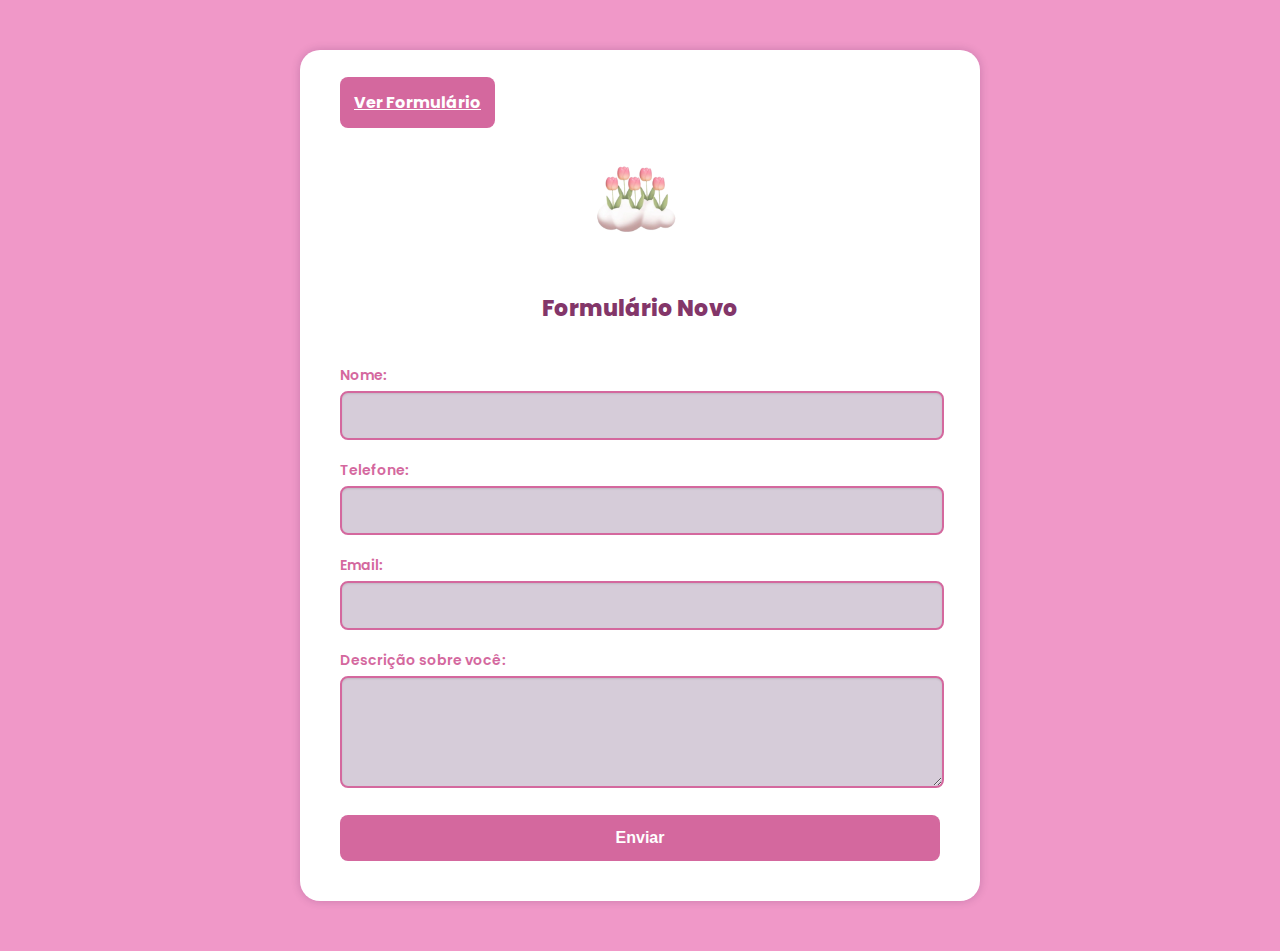
<file: index.html>
<!DOCTYPE html>
<html lang="pt-br">
  <head>
    <meta charset="UTF-8" />
    <meta name="viewport" content="width=device-width, initial-scale=1.0" />
    <title>Formulário Desenvolvimento WEB II</title>
    <link rel="preconnect" href="https://fonts.googleapis.com" />
    <link rel="preconnect" href="https://fonts.gstatic.com" crossorigin />
    <link
      href="https://fonts.googleapis.com/css2?family=Poppins:ital,wght@0,100;0,200;0,300;0,400;0,500;0,600;0,700;0,800;0,900;1,100;1,200;1,300;1,400;1,500;1,600;1,700;1,800;1,900&display=swap"
      rel="stylesheet"
    />
    <link rel="stylesheet" href="styles.css" />
  </head>
  <body>
    <div class="container">
      <div class="buttons">
        <a href="listagem.html" class="btn">Ver Formulário</a>
      </div>
      <header>
        <img src="/assets/logo.png" alt="Logo" class="logo" />
        <h1 class="heading">Formulário Novo</h1>
      </header>
      <form action="#" method="post" class="form">
        <div class="form-group">
          <label for="nome">Nome:</label>
          <input type="text" id="nome" name="nome" required />
        </div>
        <div class="form-group">
          <label for="telefone">Telefone:</label>
          <input type="tel" id="telefone" name="telefone" required />
        </div>
        <div class="form-group">
          <label for="email">Email:</label>
          <input type="email" id="email" name="email" required />
        </div>
        <div class="form-group">
          <label for="descricao">Descrição sobre você:</label>
          <textarea
            id="descricao"
            name="descricao"
            rows="4"
            required
          ></textarea>
        </div>
        <button type="submit" class="btn">Enviar</button>
      </form>
    </div>
    <script>
      const form = document.querySelector(".form");
      form.addEventListener("submit", enviarDados);

      async function enviarDados(event) {
        event.preventDefault();
        // Pega os valores dos campos do formulário
        const nome = document.getElementById("nome").value;
        const telefone = document.getElementById("telefone").value;
        const email = document.getElementById("email").value;
        const descricao = document.getElementById("descricao").value;

        // Cria uma variável com os dados do formulário
        const dados = {
          nome: nome,
          telefone: telefone,
          email: email,
          descricao: descricao,
        };
        console.log(dados);
        console.log(JSON.stringify(dados));

        try {
          // Faz uma requisição para a sua API
          await fetch("https://meu-projeto-g1c9.onrender.com/formulario", {
            method: "POST",
            headers: {
              "Content-Type": "application/json",
            },
            body: JSON.stringify(dados),
          });
        } catch (error) {
          console.log(error);
        }
      }
    </script>
  </body>
</html>
</file>
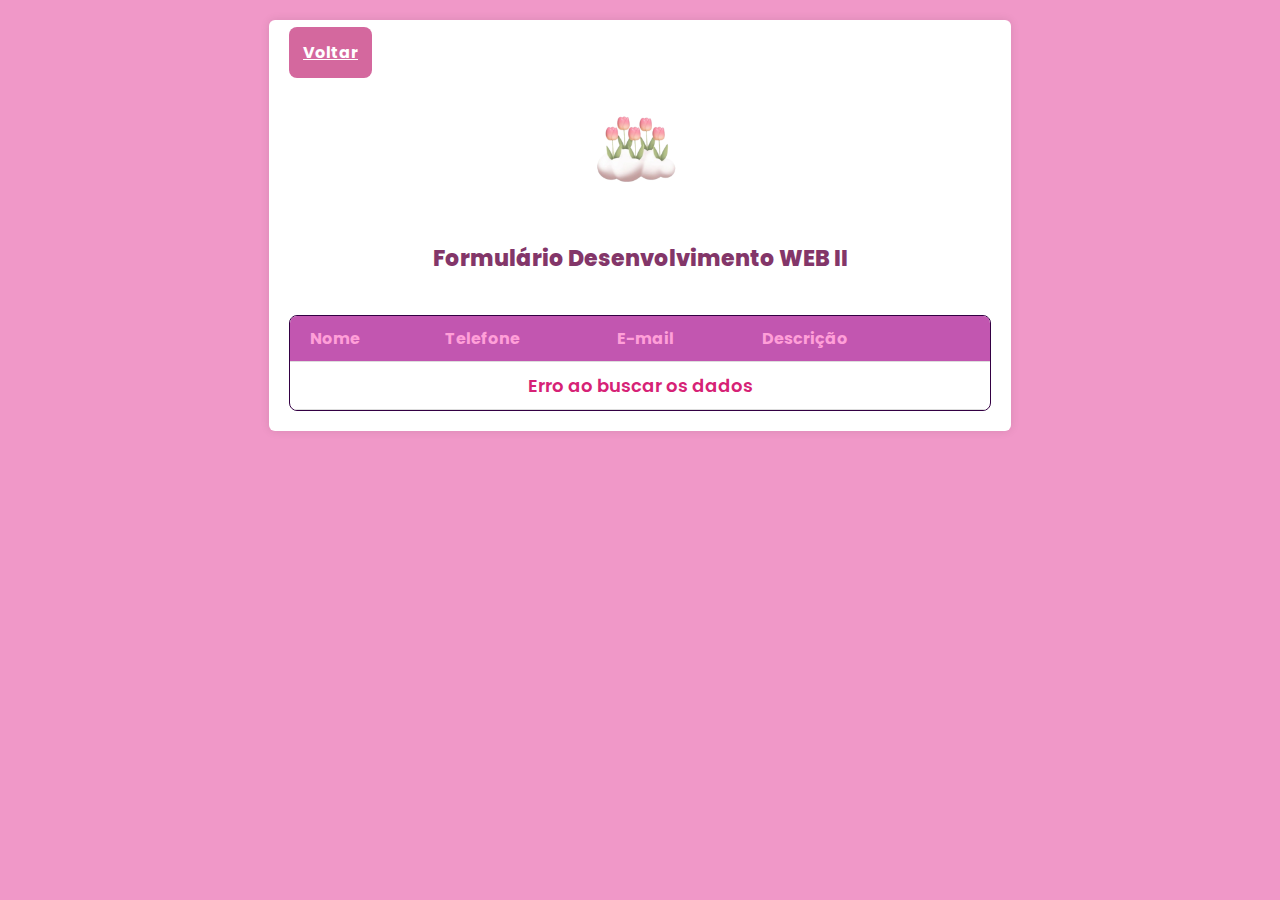
<file: listagem.html>
<!DOCTYPE html>
<html lang="pt-br">
  <head>
    <meta charset="UTF-8" />
    <meta name="viewport" content="width=device-width, initial-scale=1.0" />
    <title>Formulário - Listagem</title>
    <link rel="preconnect" href="https://fonts.googleapis.com" />
    <link rel="preconnect" href="https://fonts.gstatic.com" crossorigin />
    <link
      href="https://fonts.googleapis.com/css2?family=Poppins:ital,wght@0,100;0,200;0,300;0,400;0,500;0,600;0,700;0,800;0,900;1,100;1,200;1,300;1,400;1,500;1,600;1,700;1,800;1,900&display=swap"
      rel="stylesheet"
    />
    <link rel="stylesheet" href="styles.css" />
  </head>
  <body>
    <main class="container-lista">
      <div class="buttons">
        <a href="index.html" class="btn">Voltar</a>
      </div>
      <header>
        <img src="/assets/logo.png" alt="Logo" class="logo" />
        <h1 class="heading">Formulário Desenvolvimento WEB II</h1>
      </header>

      <div class="container-tabela">
        <table>
          <thead>
            <th>Nome</th>
            <th>Telefone</th>
            <th>E-mail</th>
            <th>Descrição</th>
            <th></th>
          </thead>
          <tbody class="corpo-tabela">
            <tr class="tabela-vazia">
              <td colspan="5">
                <span class="mensagem">Carregando Dados</span>
              </td>
            </tr>
          </tbody>
        </table>
      </div>
    </main>
  </body>
  <script>
    const mensagem = document.querySelector(".mensagem");
    //TODO: Altere o link abaixo para o link da sua API
    fetch("https://meu-projeto-g1c9.onrender.com/listarFormulario")
      .then((response) => response.json())
      .then((data) => {
        const corpoTabela = document.querySelector(".corpo-tabela");
        const tabelaVazia = document.querySelector(".tabela-vazia");

        if (data.length > 0) {
          tabelaVazia.style.display = "none";
        } else if (data.length === 0) {
          mensagem.textContent = "Nenhum dado encontrado";
        }

        data.forEach((item) => {
          const tr = document.createElement("tr");
          tr.innerHTML = `
            <td>${item.nome}</td>
            <td>${item.telefone}</td>
            <td>${item.email}</td>
            <td>${item.descricao}</td>
            <td>
              <button class="btn-excluir" onclick="excluirItem('${item.id}')">Excluir</button>
            </td>
          `;
          corpoTabela.appendChild(tr);
        });
      })
      .catch((e) => {
        console.log(e);
        mensagem.textContent = "Erro ao buscar os dados";
        alert("Erro ao buscar os dados");
      });

    async function excluirItem(id) {
      try {
        //TODO: Altere o link abaixo para o link da sua API
        await fetch(`https://meu-projeto-g1c9.onrender.com/deletarFormulario/${id}`, {
          method: "DELETE",
        });
        alert("Item excluído com sucesso");
        window.location.reload();
      } catch (error) {
        console.log(error);
        alert("Erro ao excluir o item");
      }
    }
  </script>
</html>
</file>
<file: styles.css>
body {
    display: flex;
    flex-direction: columns;
    margin: 0;
    font-family: "Poppins", sans-serif;
    font-style: normal;
    background-color: #f098c8; /* branco */
    color: #ff9fd8; /* preto */
    align-items: center;
    justify-content: center;
    justify-items: center;
  }
  
  .container {
    width: 600px;
    margin: 50px 20px;
    padding: 40px 40px;
    background-color: #ffffff; /* branco */
    border-radius: 20px;
    box-shadow: 0 0 10px hwb(311 46% 6%);
    display: flex;
    flex-direction: column;
    justify-content: center;
  }
  
  header {
    text-align: center;
    margin-bottom: 40px;
  }
  
  .logo {
    width: 160px;
    margin-bottom: 10px;
  }
  
  .heading {
    font-size: 22px;
    font-weight: 800;
    color: #833669; /* roxo */
    margin: 0;
  }
  
  .form-group {
    margin-bottom: 20px;
  }
  
  label {
    display: block;
    font-size: 14px;
    font-weight: 600;
    margin-bottom: 5px;
    color: #d4689e; /* roxo */
  }
  
  input[type="text"],
  input[type="tel"],
  input[type="email"],
  textarea {
    width: calc(100% - 24px); /* Ajuste para a largura dos inputs */
    padding: 12px;
    border: 2px solid #d4689e; /* roxo */
    border-radius: 8px;
    background-color: rgba(51, 0, 67, 0.2); /* roxo com transparência */
    font-size: 14px;
    font-family: "Poppins", sans-serif;
    box-shadow: inset 0 1px 2px rgba(0, 0, 0, 0.1);
    transition: border-color 0.3s ease;
  }
  
  textarea {
    resize: vertical;
  }
  
  input[type="text"]:focus,
  input[type="tel"]:focus,
  input[type="email"]:focus,
  textarea:focus {
    border-color: rgba(51, 0, 67, 0.2); /* roxo */
  }
  
  
  .btn {
    background-color: #d4689e; /* roxo */
    color: #ffffff; /* branco */
    width: 100%; /* Ocupa toda a largura do container */
    padding: 14px;
    border: none;
    border-radius: 8px;
    cursor: pointer;
    font-size: 16px;
    font-weight: 700;
    transition: background-color 0.3s ease;
  }
  
  .btn:hover {
    background-color: rgba(51, 0, 67, 0.67); /* tom mais escuro de roxo */
  }
  /* Estilização da tabela */
.container {
  margin: 50px 20px;
  padding: 40px 40px;
  background-color: #ffffff; /* branco */
  border-radius: 20px;
  box-shadow: 0 0 10px rgba(51, 0, 67, 0.2);
  display: flex;
  flex-direction: column;
  justify-content: center;
}

main {
  max-width: 1200px;
  margin: 20px auto;
  padding: 20px;
  background-color: #fff;
  border-radius: 6px;
  box-shadow: 0 0 10px rgba(0, 0, 0, 0.1);
}

.container-tabela {
  max-width: 100%;
  min-width: 700px;
  background-color: #fff;
  border-radius: 8px;
  border: 1px solid #330043;
  overflow: hidden;
  margin-top: 20px;
}

table {
  width: 100%;
  border-collapse: collapse;
}
th,
td {
  padding: 10px 20px;
  text-align: left;
  border-bottom: 1px solid #ddd;
}
th {
  background-color: rgb(194, 86, 176);
}
tr:nth-child(even) {
  background-color: #f9f9f9;
}

.tabela-vazia span {
  display: block;
  text-align: center;
  width: 100%;
  font-weight: 600;
  margin: 0 auto;
  font-size: 18px;
  color: #d62276;
}

.btn-excluir {
  padding: 5px 10px;
  background-color: #f44336;
  color: white;
  border: none;
  border-radius: 4px;
  cursor: pointer;
}
.btn-excluir:hover {
  background-color: #db0e0e;
}
</file>
